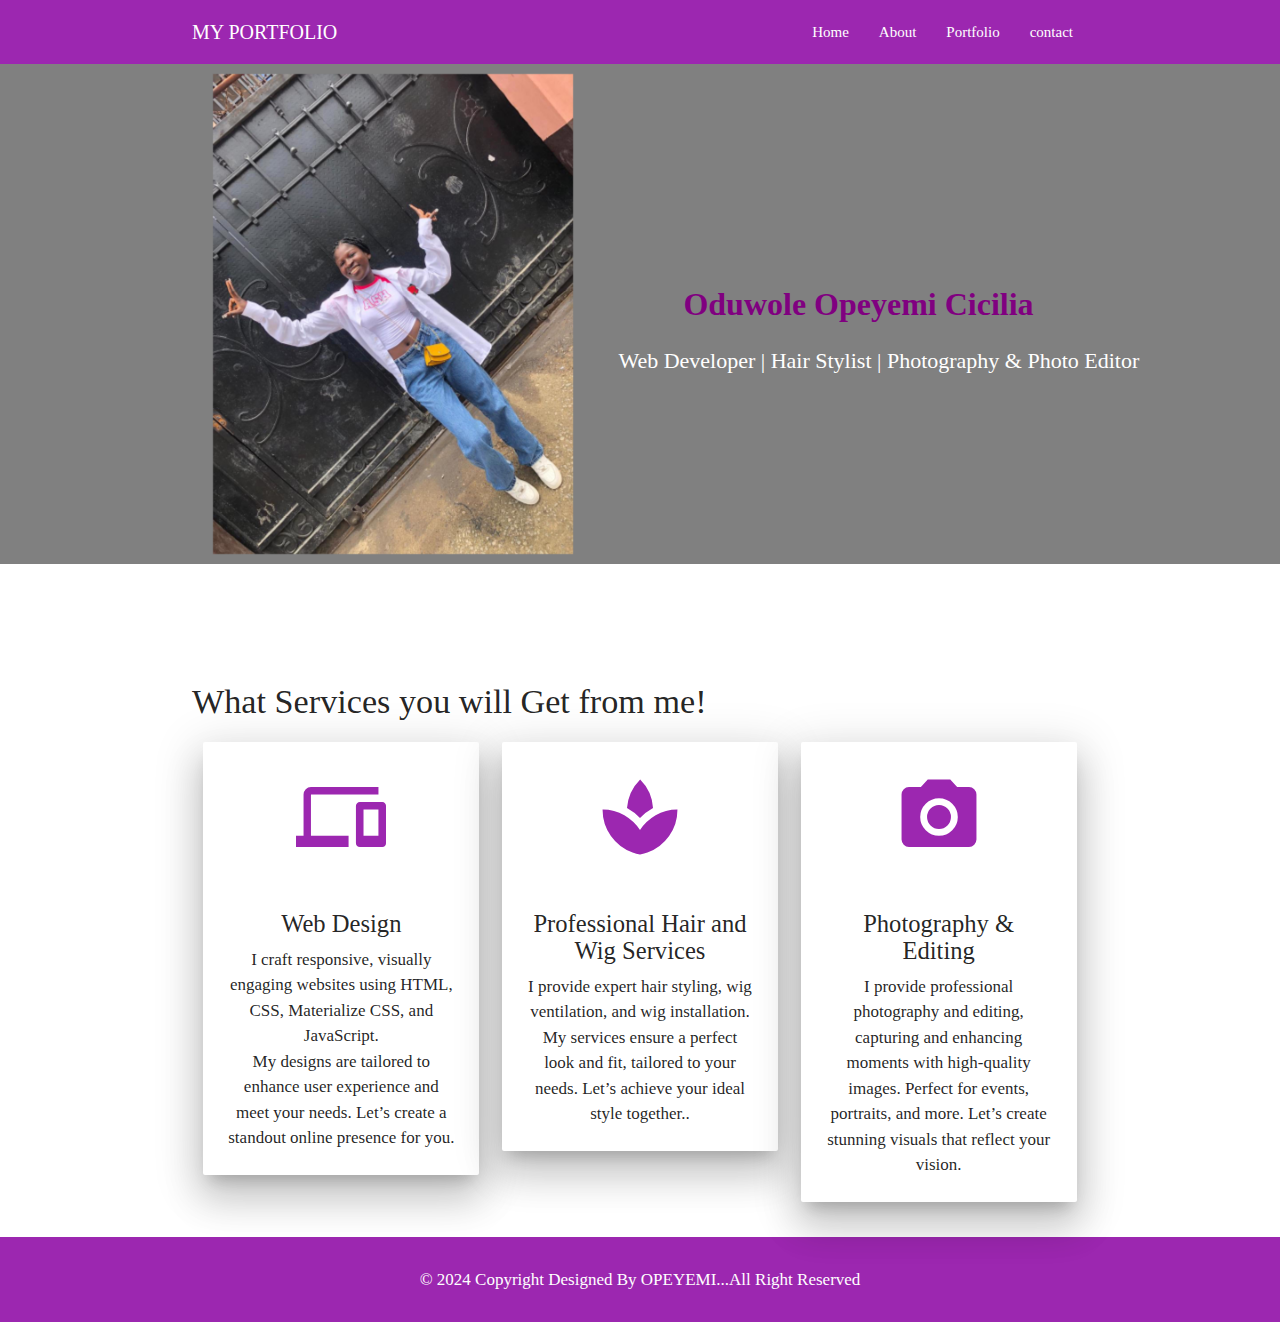
<file: index.html>
<!DOCTYPE html>
<html lang="en">
<head>
  <title>Home</title>
  <link rel="stylesheet" href="css/materialize.min.css">
  <link href="https://fonts.googleapis.com/icon?family=Material+Icons" rel="stylesheet">
  <link rel="stylesheet" href="https://use.fontawesome.com/releases/v5.0.13/css/all.css" integrity="sha384-DNOHZ68U8hZfKXOrtjWvjxusGo9WQnrNx2sqG0tfsghAvtVlRW3tvkXWZh58N9jp" crossorigin="anonymous">
  <link rel="stylesheet" href="style.css">

  <style>
*{
  font-size: 17px;
  font-family: Georgia, 'Times New Roman', Times, serif;
}
    nav .brand-logo{
font-size: 20px;
  }
  </style>
</head>

<body>
  
 
  <nav class="nav-wraper purple">
    <div class="container">
   <a href="#" class="brand-logo"> MY PORTFOLIO<title></title></a>
   <a href="#" class="sidenav-trigger" data-target="mobile link"><i class="material-icons">menu</i></a>
        <ul class="right hide-on-med-and-down">
          <li><a href="index.html">Home</a></li>
          <li><a href="about.html">About</a></li>
          <li><a href="portfolio.html">Portfolio</a></li>
          <li><a href="contact.html">contact</a></li>
            </ul>
      
      </div>
      </nav>
       <ul class="sidenav" id="mobile link">
        <li><a href="index.html">Home</a></li>
        <li><a href="about.html">About</a></li>
        <li><a href="portfolio.html">Portfolio</a></li>
        <li><a href="contact.html">contact</a></li>
  
       </ul>
       
       <section style="background-color: rgb(128, 128, 128);" >
        <div class="container" >
          <div class="row">
            <div class="hide-on-med-and-down">
              <div class="col l2 s12 m12">
                  <img src="img/opeTwo.jpg" alt="Description of Image" class=" daa  materialboxed" style="padding:10px">
              </div>
         
              <div class=" big col l8 s12 m12 push-l2">
                  <h4 class="head" style="font-weight: bold;" style="color:purple">Oduwole Opeyemi Cicilia
                </h4>
                <p style="color: white; text-align: left;">Web Developer | Hair Stylist | Photography & Photo Editor</p>

            </div>

          </div>
            <div class="hide-on-large-only">
              <div class="col l6 s12 m12">
                <img src="img/opeTwo.jpg" alt="Description of Image" class="responsive-img materialboxed" style=" padding-top: 20px;" >
            </div>
              <div class="col l6 s12 m12 " style=" padding-top: 5px;">
                  <h4 style="text-align: center;" style="color:purple">Oduwole Opeyemi Cicilia</h4>
                  <p style="color: white; text-align: center; font-size: 30px;">Web Developer | Hair Stylist | Photography & Photo Editor</p>


          </div>
        </div>

      </section>
      
<br><br><br>
<div class="container">
  <h4> What Services you will Get from me!</h4>
  <div class="row">
    <div class="col s12 m12 l4">
      <div class="card z-depth-5" >
        <div class="card-image">
         <center> 
          <i class="large material-icons purple-text" style="padding-top: 30px;">devices</i></center>
        </div>
        <div class="card-content">
          <center>
            <h5>Web Design</h5>
          <p>I craft responsive, visually engaging websites using HTML, CSS, Materialize CSS, and JavaScript. <br>My designs are tailored to enhance user experience and meet your needs. Let’s create a standout online presence for you.</p>
          </center>
        </div>
      </div>
    </div>

    <div class="col s12 m12 l4">
      <div class="card z-depth-5">
        <div class="card-image">
         <center> 
          <i class="large material-icons purple-text" style="padding-top: 30px;">spa</i></center>
        </div>
        <div class="card-content">
          <center>
            <h5>Professional Hair and Wig Services</h5>
          <p>I provide expert hair styling, wig ventilation, and wig installation.<br> My services ensure a perfect look and fit, tailored to your needs. Let’s achieve your ideal style together..</p>
          </center>
        </div>
      </div>
    </div>

    <div class="col s12 m12 l4">
      <div class="card z-depth-5">
        <div class="card-image">
         <center> 
          <i class="large material-icons purple-text" style="padding-top: 30px;">camera_alt</i></center>
        </div>
        <div class="card-content">
          <center>
            <h5>Photography & Editing </h5>
          <p>I provide professional photography and editing, capturing and enhancing moments with high-quality images. Perfect for events, portraits, and more. Let’s create stunning visuals that reflect your vision.</p>
          </center>
        </div>
      </div>
    </div>


  </div>
</div>

<div class="footer-copyright purple" style="padding: 30px;">
  <div class="container white-text center-align">
  © 2024 Copyright Designed By OPEYEMI...All Right Reserved
  </div>
</div>

      




 <script src="js/jquery.js"></script>
<script src="js/materialize.min.js"></script>
<script>


  $(document).ready(function(){

    $('.sidenav').sidenav();
    $('.materialboxed').materialbox();
    $('.parallax').parallax();
    $('.tabs').tabs();
    $('.datepicker').datepicker({
      disableWeekends: true,
      yearRange: 1
    });
    $('.tooltipped').tooltip();
    $('.scrollspy').scrollSpy();
    $('.slider').slider(); 
    $('.tap-target').tapTarget();
    $('.carousel').carousel();
    $('.modal').modal();

  });

      

</script>
</body>
</html>
</file>
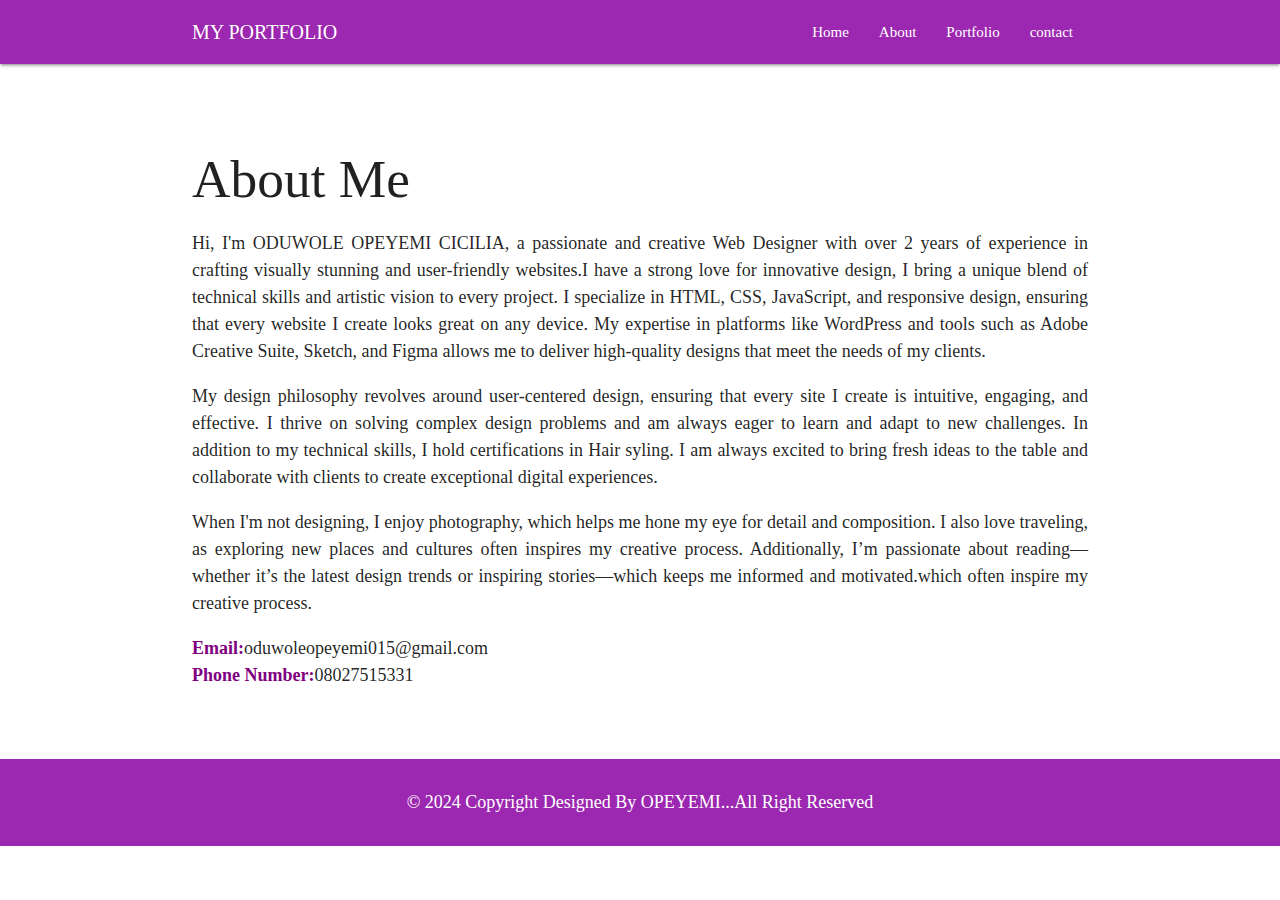
<file: about.html>
<!DOCTYPE html>
<html lang="en">
<head>
  <title>Portfolio</title>
  <link rel="stylesheet" href="css/materialize.min.css">
  <link href="https://fonts.googleapis.com/icon?family=Material+Icons" rel="stylesheet">
  <link rel="stylesheet" href="https://use.fontawesome.com/releases/v5.0.13/css/all.css" integrity="sha384-DNOHZ68U8hZfKXOrtjWvjxusGo9WQnrNx2sqG0tfsghAvtVlRW3tvkXWZh58N9jp" crossorigin="anonymous">
<link rel="stylesheet" href="style.css">

<style>

@media only screen and (min-width: 768px) and (max-width: 1024px) {
  *{
    font-size: 39px !important;
  }
  .sidenav li>a {
font-size: 20px !important;
  }
  .what{
font-size: 45px !important;
font-weight: bold;
  }
}

*{
  font-size: 18px;
  text-align: justify;
  font-family: Georgia, 'Times New Roman', Times, serif;
}
    nav .brand-logo{
font-size: 20px;
  }
</style>
</head>

<body>
  
 
  <nav class="nav-wraper purple">
    <div class="container">
   <a href="#" class="brand-logo"> MY PORTFOLIO<title></title></a>
   <a href="#" class="sidenav-trigger" data-target="mobile link"><i class="material-icons">menu</i></a>
        <ul class="right hide-on-med-and-down">
          <li><a href="index.html">Home</a></li>
          <li><a href="about.html">About</a></li>
          <li><a href="portfolio.html">Portfolio</a></li>
          <li><a href="contact.html">contact</a></li>
            </ul>
      
      </div>
      </nav>
       <ul class="sidenav" id="mobile link">
        <li><a href="index.html">Home</a></li>
        <li><a href="about.html">About</a></li>
        <li><a href="portfolio.html">Portfolio</a></li>
        <li><a href="contact.html">contact</a></li>
  
       </ul>


<section id="about" style="padding-top: 50px; padding-bottom: 50px" height="5000">
  <div class="container">
    <h2 class="what">About Me</h2>
    <p>Hi, I'm ODUWOLE OPEYEMI CICILIA, a passionate and creative Web Designer with over 2 years of experience in crafting visually stunning and user-friendly websites.I have a strong love for innovative design, I bring a unique blend of technical skills and artistic vision to every project.
I specialize in HTML, CSS, JavaScript, and responsive design, ensuring that every website I create looks great on any device. My expertise in platforms like WordPress and tools such as Adobe Creative Suite, Sketch, and Figma allows me to deliver high-quality designs that meet the needs of my clients.</p>
      
      <p>My design philosophy revolves around user-centered design, ensuring that every site I create is intuitive, engaging, and effective. I thrive on solving complex design problems and am always eager to learn and adapt to new challenges. In addition to my technical skills, I hold certifications in Hair syling. I am always excited to bring fresh ideas to the table and collaborate with clients to create exceptional digital experiences.
      </p>
    <p>When I'm not designing,  I enjoy photography, which helps me hone my eye for detail and composition. I also love traveling, as exploring new places and cultures often inspires my creative process. Additionally, I’m passionate about reading—whether it’s the latest design trends or inspiring stories—which keeps me informed and motivated.which often inspire my creative process.
    </p>         
      </p>

      <div class="row">
        <div class=""><span style="color: purple; font-weight: bold;">Email:</span>oduwoleopeyemi015@gmail.com</div>
        <div class=""><span style="color: purple; font-weight: bold;">Phone Number:</span>08027515331</div>
      </div>
</div>
</section>

      <div class="footer-copyright purple" style="padding: 30px;">
        <div class="container white-text center-align">
          © 2024 Copyright Designed By OPEYEMI...All Right Reserved
        </div>
      </div>
      
      

       
 <script src="js/jquery.js"></script>
<script src="js/materialize.min.js"></script>
<script>


  $(document).ready(function(){

    $('.sidenav').sidenav();
    $('.materialboxed').materialbox();
    $('.parallax').parallax();
    $('.tabs').tabs();
    $('.datepicker').datepicker({
      disableWeekends: true,
      yearRange: 1
    });
    $('.tooltipped').tooltip();
    $('.scrollspy').scrollSpy();
    $('.slider').slider(); 
    $('.tap-target').tapTarget();

  });
  document.addEventListener('DOMContentLoaded', function() {
    var elems = document.querySelectorAll('.carousel');
    var instances = M.Carousel.init(elems, options);
  });

  // Or with jQuery

  $(document).ready(function(){
    $('.carousel').carousel();
    $('.modal').modal();
  });
      

</script>
</body>
</html>
</file>
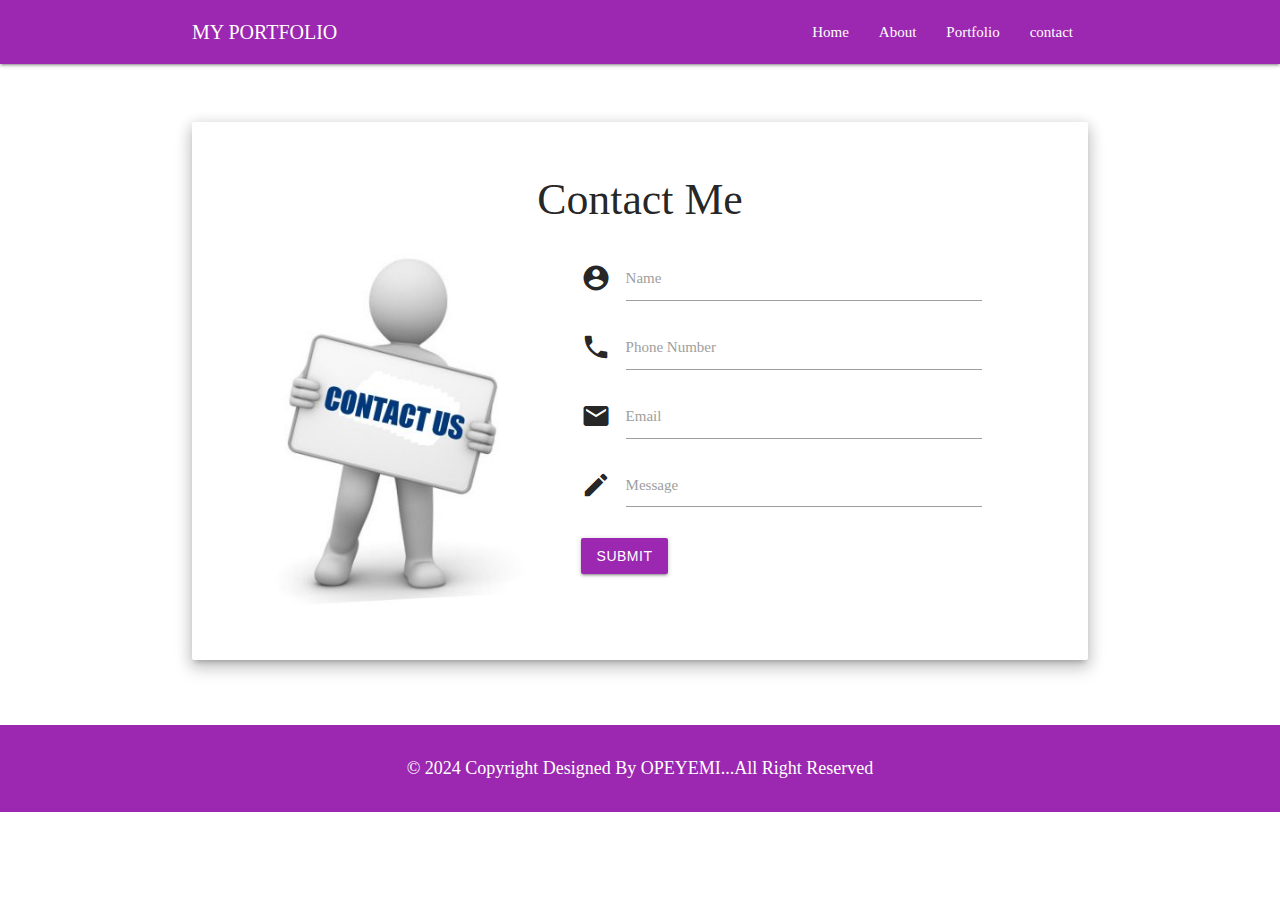
<file: contact.html>
<!DOCTYPE html>
<html lang="en">
<head>
  <title>Portfolio</title>
  <link rel="stylesheet" href="css/materialize.min.css">
  <link href="https://fonts.googleapis.com/icon?family=Material+Icons" rel="stylesheet">
  <link rel="stylesheet" href="https://use.fontawesome.com/releases/v5.0.13/css/all.css" integrity="sha384-DNOHZ68U8hZfKXOrtjWvjxusGo9WQnrNx2sqG0tfsghAvtVlRW3tvkXWZh58N9jp" crossorigin="anonymous">

<style>
  *{
  font-size: 18px;
  font-family: Georgia, 'Times New Roman', Times, serif;
}
    nav .brand-logo{
font-size: 20px;
  }
</style>
</head>

<body>
  
 
  <nav class="nav-wraper purple">
    <div class="container">
   <a href="#" class="brand-logo"> MY PORTFOLIO<title></title></a>
   <a href="#" class="sidenav-trigger" data-target="mobile link"><i class="material-icons">menu</i></a>
        <ul class="right hide-on-med-and-down">
          <li><a href="index.html">Home</a></li>
          <li><a href="about.html">About</a></li>
          <li><a href="portfolio.html">Portfolio</a></li>
          <li><a href="contact.html">contact</a></li>
            </ul>
      
      </div>
      </nav>
       <ul class="sidenav" id="mobile link">
        <li><a href="index.html">Home</a></li>
        <li><a href="about.html">About</a></li>
        <li><a href="portfolio.html">Portfolio</a></li>
        <li><a href="contact.html">contact</a></li>
  
       </ul>

<main>
  <section class="contact" style="padding-top: 50px; padding-bottom: 50px;">
    <div class="container">
        <div class="card z-depth-3 hoverable">
            <div class="card-content">
                    <h3 class="center-align">Contact Me</h3>
                <div class="row">
                    <div class="col s12 m12 l5 ">
                        <img src="img/contact.jpg" alt="" class="responsive-img">
                    </div>
                    <div class="col s12 m12 l6">
                        <form action="">
                            <div class="input-field">
                                <i class="material-icons prefix">account_circle</i>
                                <input id="name" type="text" class="validate" required>
                                <label for="name">Name</label>
                            </div>
                            <div class="input-field">
                                <i class="material-icons prefix">call</i>
                                <input id="number" type="number" class="validate" required>
                                <label for="number">Phone Number</label>
                            </div>
                            <div class="input-field">
                                <i class="material-icons prefix">email</i>
                                <input id="email" type="email" class="validate" required>
                                <label for="email">Email</label>
                            </div>
                            <div class="input-field">
                                <i class="material-icons prefix">edit</i>
                                <textarea name="message" id="msg" cols="30" rows="10" class="materialize-textarea"></textarea>
                                <label for="msg">Message</label>
                            </div>
                            <button class="purple btn " type="submit">Submit</button>
                        </form>
                    </div>
                </div>
            </div>
            </div>
        </div>
  </section>
  
</main>
      <div class="footer-copyright purple" style="padding: 30px;">
        <div class="container white-text center-align">
          © 2024 Copyright Designed By OPEYEMI...All Right Reserved
        </div>
      </div>
      
      

       
 <script src="js/jquery.js"></script>
<script src="js/materialize.min.js"></script>
<script>


  $(document).ready(function(){

    $('.sidenav').sidenav();
    $('.materialboxed').materialbox();
    $('.parallax').parallax();
    $('.tabs').tabs();
    $('.datepicker').datepicker({
      disableWeekends: true,
      yearRange: 1
    });
    $('.tooltipped').tooltip();
    $('.scrollspy').scrollSpy();
    $('.slider').slider(); 
    $('.tap-target').tapTarget();

  });
  document.addEventListener('DOMContentLoaded', function() {
    var elems = document.querySelectorAll('.carousel');
    var instances = M.Carousel.init(elems, options);
  });

  // Or with jQuery

  $(document).ready(function(){
    $('.carousel').carousel();
    $('.modal').modal();
  });
      

</script>
</body>
</html>
</file>
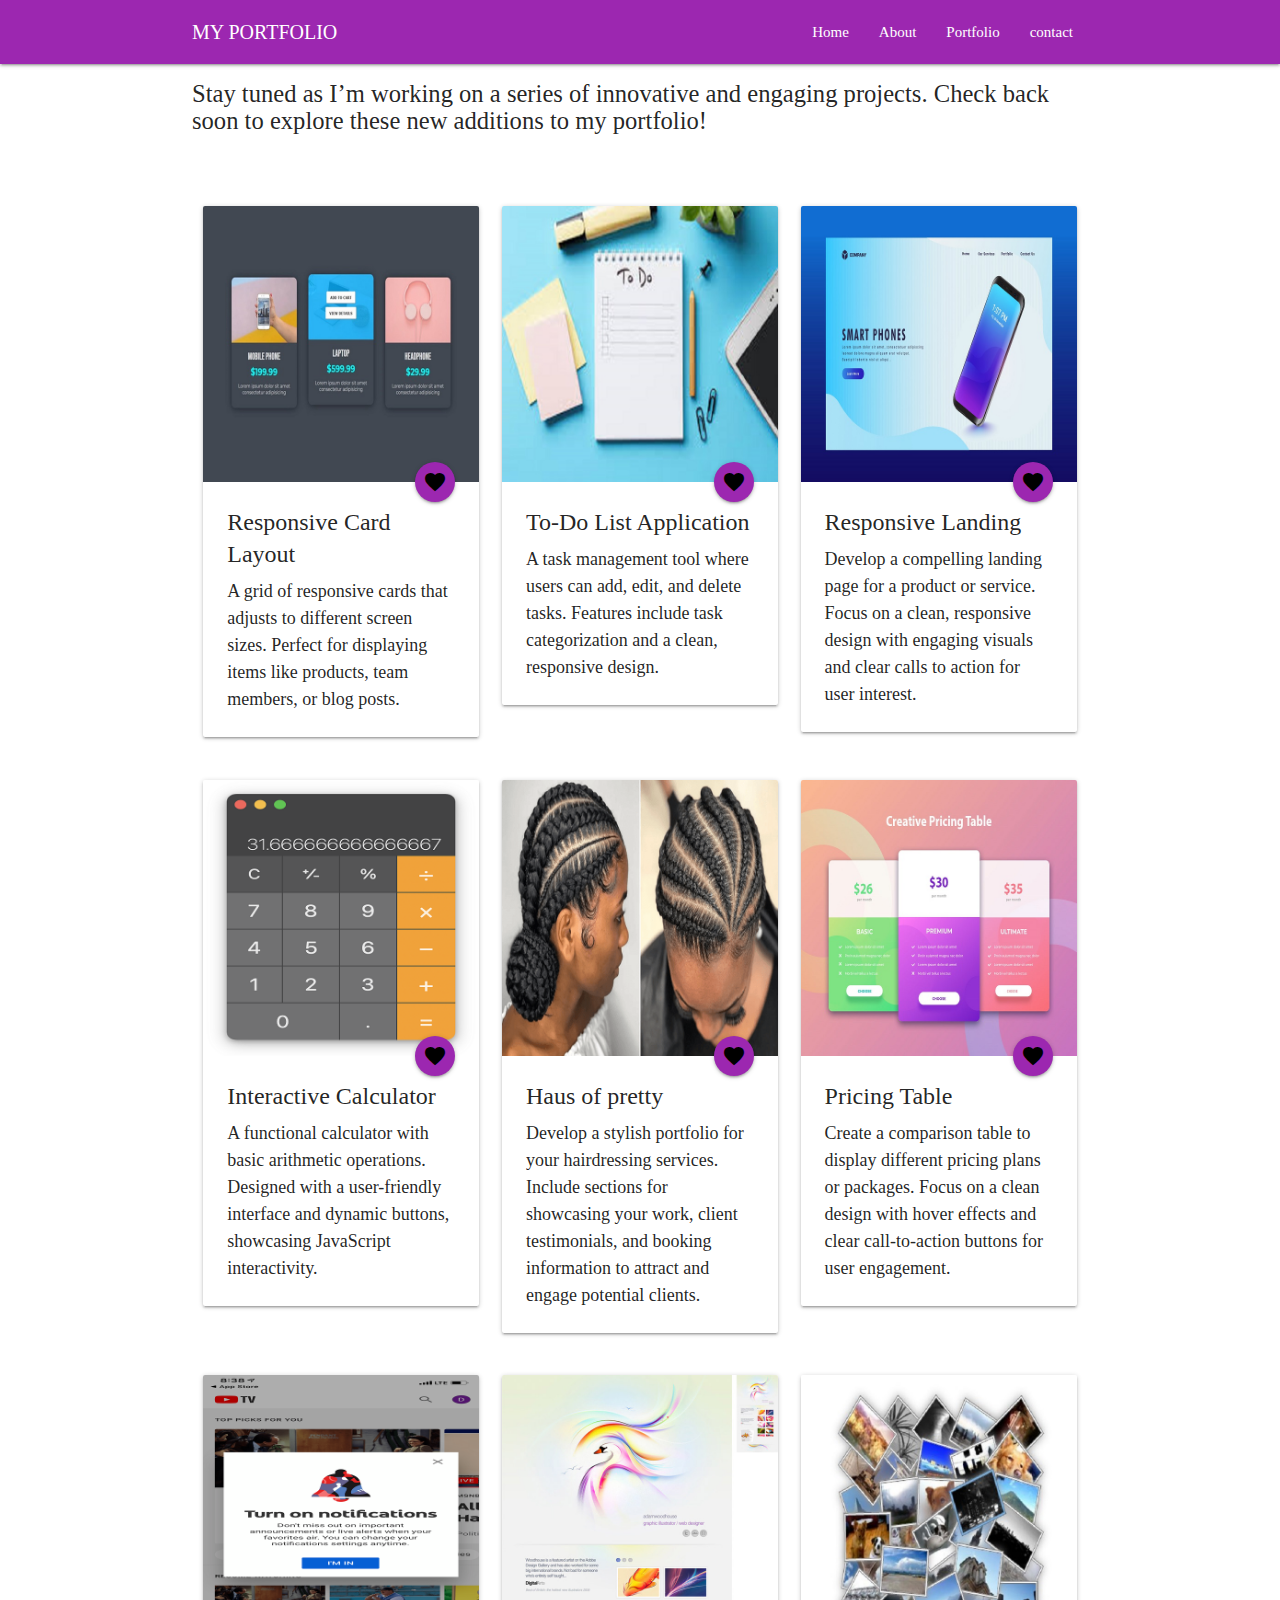
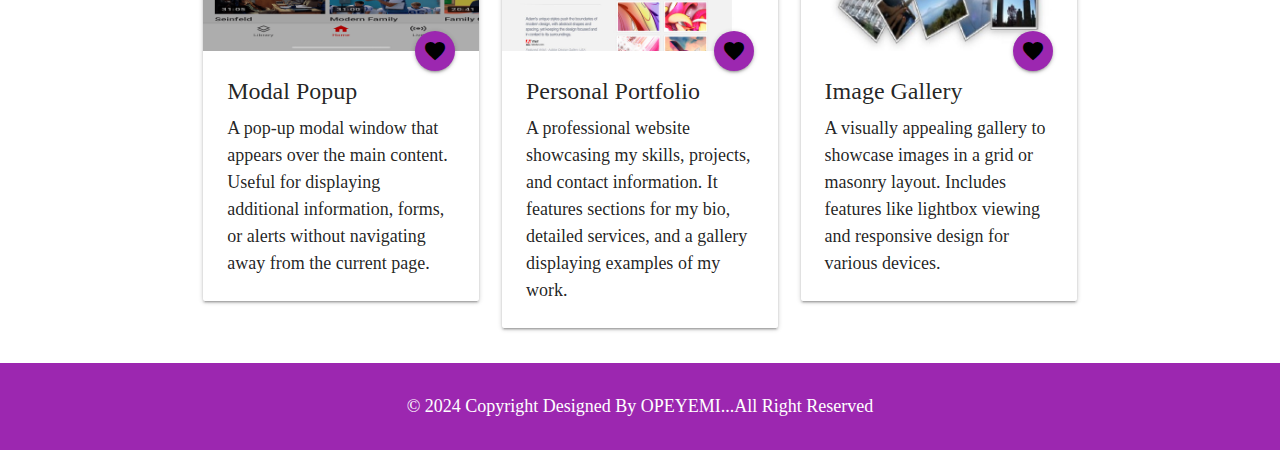
<file: portfolio.html>
<!DOCTYPE html>
<html lang="en">
<head>
  <title>Portfolio</title>
  <link rel="stylesheet" href="css/materialize.min.css">
  <link href="https://fonts.googleapis.com/icon?family=Material+Icons" rel="stylesheet">
  <link rel="stylesheet" href="https://use.fontawesome.com/releases/v5.0.13/css/all.css" integrity="sha384-DNOHZ68U8hZfKXOrtjWvjxusGo9WQnrNx2sqG0tfsghAvtVlRW3tvkXWZh58N9jp" crossorigin="anonymous">
  <!-- <link rel="stylesheet" href="style.css"> -->

  <style>
*{
  font-size: 18px;
  font-family: Georgia, 'Times New Roman', Times, serif;
}
    nav .brand-logo{
font-size: 20px;
  }
  </style>
</head>

<body>
  
 
  <nav class="nav-wraper purple">
    <div class="container">
   <a href="#" class="brand-logo"> MY PORTFOLIO<title></title></a>
   <a href="#" class="sidenav-trigger" data-target="mobile link"><i class="material-icons">menu</i></a>
        <ul class="right hide-on-med-and-down">
          <li><a href="index.html">Home</a></li>
          <li><a href="about.html">About</a></li>
          <li><a href="portfolio.html">Portfolio</a></li>
          <li><a href="contact.html">contact</a></li>
            </ul>
      
      </div>
      </nav>
       <ul class="sidenav" id="mobile link">
        <li><a href="index.html">Home</a></li>
        <li><a href="about.html">About</a></li>
        <li><a href="portfolio.html">Portfolio</a></li>
        <li><a href="contact.html">contact</a></li>
  
       </ul>

      <div class="container">
        <h5 class="hea">Stay tuned as I’m working on a series of innovative and engaging projects. Check back soon to explore these new additions to my portfolio!</h5><br><br>
        <div class="row">
            
         
          <div class="col  l4 m12 s12">
            <div class="card">
              <div class="card-image">
                <img src="img/one.jpg">
             
                <a class="btn-floating halfway-fab waves-effect waves-light purple"><i class="material-icons black-text">favorite</i></a>
              </div>
              <div class="card-content">
                <span class="card-title">Responsive Card Layout</span>
                <p>A grid of responsive cards that adjusts to different screen sizes. Perfect for displaying items like products, team members, or blog posts.</p>
              </div>
            </div>
          </div>

          <div class="col  l4 m12 s12">
            <div class="card">
              <div class="card-image">
                <img src="img/three.jpg">
                
                <a class="btn-floating halfway-fab waves-effect waves-light purple"><i class="material-icons black-text">favorite</i></a>
              </div>
              <div class="card-content">
                <span class="card-title">To-Do List Application</span>
                <p>A task management tool where users can add, edit, and delete tasks. Features include task categorization and a clean, responsive design.</p>
              </div>
            </div>
          </div>

              <div class="col  l4 m12 s12">
                <div class="card">
                  <div class="card-image">
                    <img src="img/two.jpg">
                
                    <a class="btn-floating halfway-fab waves-effect waves-light purple"><i class="material-icons black-text">favorite</i></a>
                  </div>
                  <div class="card-content">
                    <span class="card-title">Responsive Landing</span>
                    <p>Develop a compelling landing page for a product or service. Focus on a clean, responsive design with engaging visuals and clear calls to action for user interest.
                    </p>
                  </div>
                </div>
              </div>
             
              </div>

              <div class="row">
              <div class="col  l4 m12 s12">
                <div class="card">
                  <div class="card-image">
                    <img src="img/four.png">
                   
                    <a class="btn-floating halfway-fab waves-effect waves-light purple"><i class="material-icons black-text">favorite</i></a>
                  </div>
                  <div class="card-content">
                    <span class="card-title">Interactive Calculator</span>
                    <p>A functional calculator with basic arithmetic operations. Designed with a user-friendly interface and dynamic buttons, showcasing JavaScript interactivity. </p>
                  </div>
                </div>
              </div>

              <div class="col  l4 m12 s12">
                <div class="card">
                  <div class="card-image">
                    <img src="img/five.png">
                    
                    <a class="btn-floating halfway-fab waves-effect waves-light purple"><i class="material-icons black-text">favorite</i></a>
                  </div>
                  <div class="card-content">
                    <span class="card-title">Haus of pretty</span>
                    <p>Develop a stylish portfolio for your hairdressing services. Include sections for showcasing your work, client testimonials, and booking information to attract and engage potential clients.</p>
                  </div>
                </div>
              </div>
              <div class="col  l4 m12 s12">
                <div class="card">
                  <div class="card-image">
                    <img src="img/six.jpg">
                   
                    <a class="btn-floating halfway-fab waves-effect waves-light purple"><i class="material-icons black-text">favorite</i></a>
                  </div>
                  <div class="card-content">
                    <span class="card-title">Pricing Table</span>
                    <p>Create a comparison table to display different pricing plans or packages. Focus on a clean design with hover effects and clear call-to-action buttons for user engagement.</p>
                  </div>
                </div>
              </div>
              </div>

              <div class="row">
              <div class="col  l4 m12 s12">
                <div class="card">
                  <div class="card-image">
                    <img src="img/seven.png">
                   
                    <a class="btn-floating halfway-fab waves-effect waves-light purple"><i class="material-icons black-text">favorite</i></a>
                  </div>
                  <div class="card-content">
                    <span class="card-title">Modal Popup</span>
                    <p>A pop-up modal window that appears over the main content. Useful for displaying additional information, forms, or alerts without navigating away from the current page.</p>

                    </div>
                  </div>
                </div>
        
                <div class="col  l4 m12 s12">
                  <div class="card">
                    <div class="card-image">
                      <img src="img/nine.jpg">
                     
                      <a class="btn-floating halfway-fab waves-effect waves-light purple"><i class="material-icons black-text">favorite</i></a>
                    </div>
                    <div class="card-content">
                      <span class="card-title">Personal Portfolio</span>
                      <p>A professional website showcasing my skills, projects, and contact information. It features sections for my bio, detailed services, and a gallery displaying examples of my work.
  
                      </p>
                    </div>
                  </div>
                </div>

              <div class="col  l4 m12 s12">
                <div class="card">
                  <div class="card-image">
                    <img src="img/eight.jpg">
                    
                    <a class="btn-floating halfway-fab waves-effect waves-light purple"><i class="material-icons black-text">favorite</i></a>
                  </div>
                  <div class="card-content">
                    <span class="card-title">Image Gallery</span>
                    <p>A visually appealing gallery to showcase images in a grid or masonry layout. Includes features like lightbox viewing and responsive design for various devices.</p>
                  </div>
                </div>
              </div>
             
            </div>
              </div>   

      </div>
      <div class="footer-copyright purple" style="padding: 30px;">
        <div class="container white-text center-align">
          © 2024 Copyright Designed By OPEYEMI...All Right Reserved
        </div>
      </div>
      
      

       
 <script src="js/jquery.js"></script>
<script src="js/materialize.min.js"></script>
<script>


  $(document).ready(function(){

    $('.sidenav').sidenav();
    $('.materialboxed').materialbox();
    $('.parallax').parallax();
    $('.tabs').tabs();
    $('.datepicker').datepicker({
      disableWeekends: true,
      yearRange: 1
    });
    $('.tooltipped').tooltip();
    $('.scrollspy').scrollSpy();
    $('.slider').slider(); 
    $('.tap-target').tapTarget();

  });
  document.addEventListener('DOMContentLoaded', function() {
    var elems = document.querySelectorAll('.carousel');
    var instances = M.Carousel.init(elems, options);
  });

  // Or with jQuery

  $(document).ready(function(){
    $('.carousel').carousel();
    $('.modal').modal();
  });
      

</script>
</body>
</html>
</file>
<file: style.css>
nav{
    background-color:purple !important;
}

.daa {
    height: 500px;
}
.prob{
    color:purple !important;
}
.flow-text{
    color: white;
}

.head{
    color:purple !important;
}

   .para{
    text-align: justify !important;
     hyphens: auto;
   }

    .fish, b{
       font-size: 18px; 
       font-weight: bold;
   }

   
   li>a:hover{
       color: black;
   }

   .card:hover{
    background-color: rgb(128, 128, 128);
}
   div .hoverable{
       height: 350px !important;
     }
   

   
   #body{
       font-weight: 400;
       font-style: normal;
   }
   
   @media (min-width: 1367px) {
      div .big{
           padding-top: 150px !important; 
           
       }
       div .big p{
           font-size: 22px;
       }
       .head{
           font-size: 35px;
           color:purple;
       }

       
   }
   
   @media (max-width: 1366px){
   
       .head{
           font-size: 32px;
           padding-top: 200px !important; 
           color:purple;
           padding-left:65px;
       }
       div .big p{
           font-size: 22px;
           text-align: center;
       }
       .pa{
        padding-left:60px;
       }
   }
   


   @media only screen and (min-width: 993px) {
    .row .col.push-l2 {
        left:  29.666667%;
    }
}
   
/* More specific rule for iPhone XR and similar devices */
@media only screen and (max-width: 896px) {
    .card .card-content p {
        margin: 0;
        font-size: 35px !important;
    }
    
    .card, h5 {
        font-size: 3.64rem !important;
        line-height: 110%;
        margin: 1.093rem 0 0.656rem 0;
    }
}
</file>
